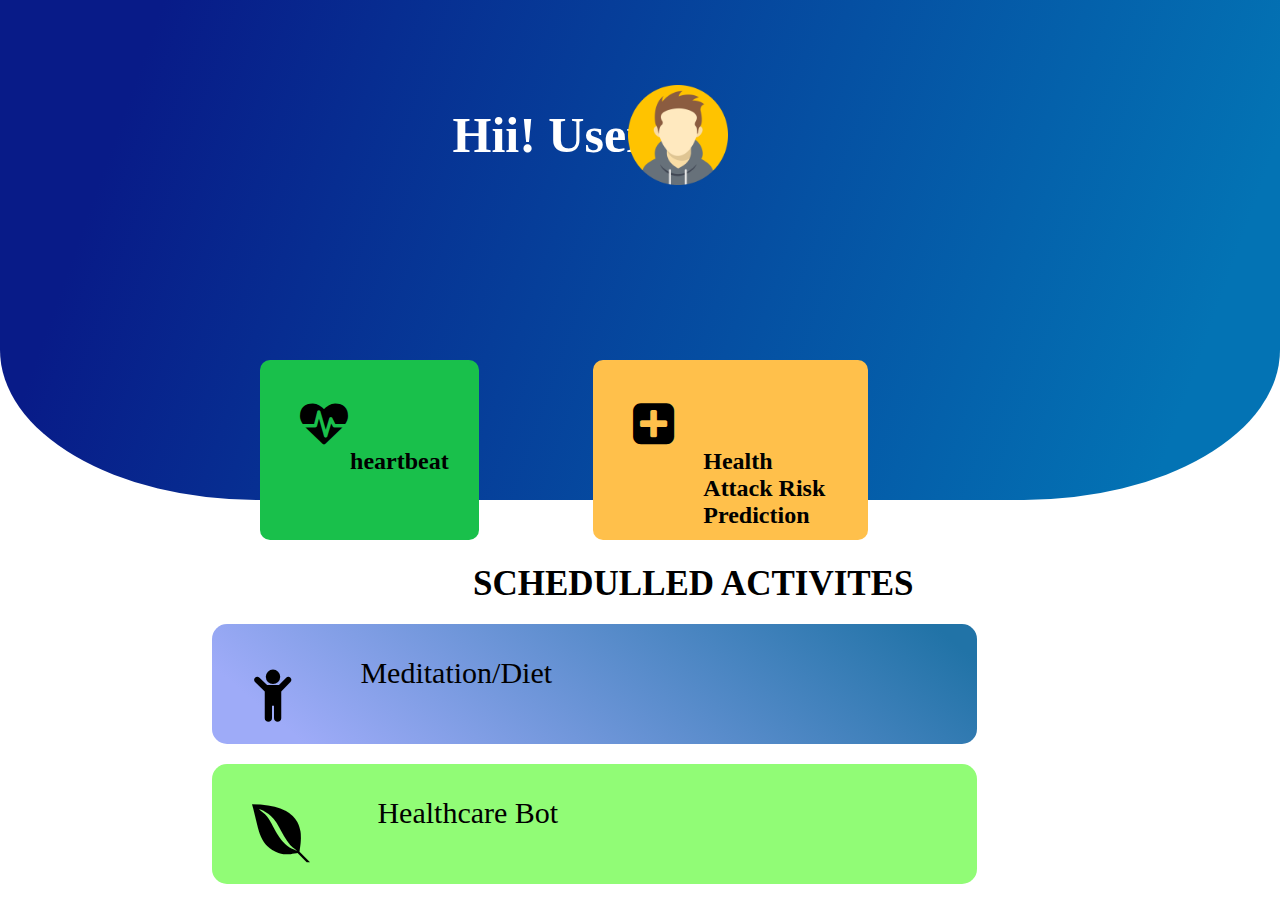
<file: HEALTH/index.html>
<!DOCTYPE html>
<html lang="en">

<head>
    <meta charset="UTF-8">
    <meta http-equiv="X-UA-Compatible" content="IE=edge">
    <meta name="viewport" content="width=device-width, initial-scale=1.0">
    <link rel="stylesheet" href="css/style.css">
    <link rel="stylesheet" href="https://cdnjs.cloudflare.com/ajax/libs/font-awesome/4.7.0/css/font-awesome.min.css">
    <title>Document</title>
</head>

<body>
    <div class="box"></div>
    <h1>Hii! User</h1><a href="https://www.linkedin.com/in/nooruddin-shaikh/"><img src="css/user5.png" alt=""></a>
    <div class="container">
        <div id="box1">
            <a href="comming.html"><i class="fa fa-heartbeat" style="font-size:48px;color:black;"></i></a><br>
            <h2>heartbeat</h2>
        </div>
        <div id="box2">
            <a href="comming.html"><i class="fa fa-plus-square" style="font-size:48px;color:black"></i></a><br>
            <h2>Health Attack Risk Prediction</h2>
        </div>
    </div>
 <section>
     <div class="Activity">
         <h3>SCHEDULLED ACTIVITES</h3>
         <div id="box3">
             <a href="index2.html"><i class="fa fa-child walk" style="font-size:58px;color:black;"></i></a><p id="med">Meditation/Diet</p>
        </div>
        <div id="box4">
            <a href="https://virtual-health-checkup.herokuapp.com/"><i class="fa fa-envira walk" style="font-size:58px;color:black;"></i></a><p id="med">Healthcare Bot</p>
       </div>
     </div>
 </section>
</body>
</html>
</file>
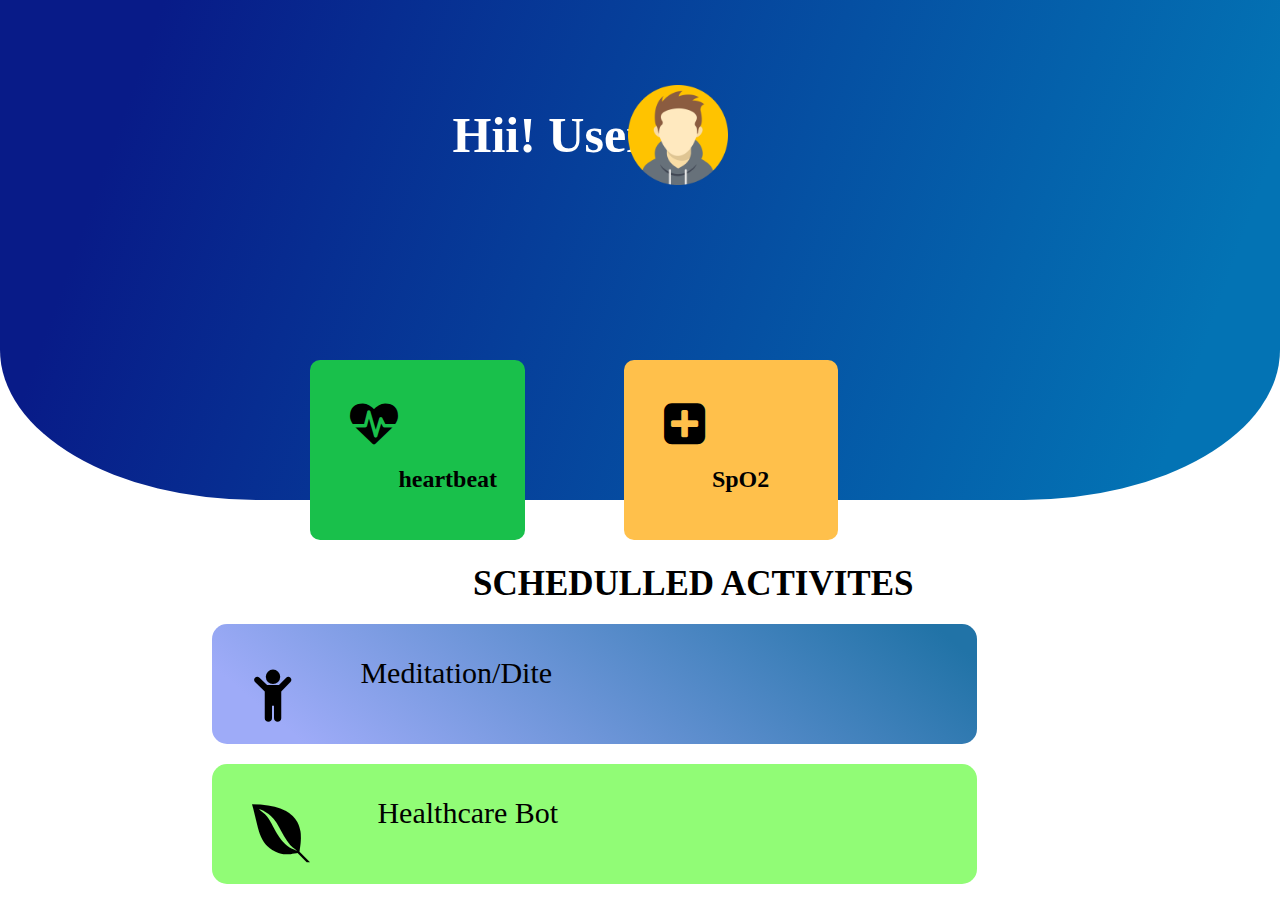
<file: final/HEALTH-main/HEALTH/index.html>
<!DOCTYPE html>
<html lang="en">

<head>
    <meta charset="UTF-8">
    <meta http-equiv="X-UA-Compatible" content="IE=edge">
    <meta name="viewport" content="width=device-width, initial-scale=1.0">
    <link rel="stylesheet" href="css/style.css">
    <link rel="stylesheet" href="https://cdnjs.cloudflare.com/ajax/libs/font-awesome/4.7.0/css/font-awesome.min.css">
    <title>Document</title>
</head>

<body>
    <div class="box"></div>
    <h1>Hii! User</h1><a href="https://www.linkedin.com/in/nooruddin-shaikh/"><img src="css/user5.png" alt=""></a>
    <div class="container">
        <div id="box1">
            <a href="comming.html"><i class="fa fa-heartbeat" style="font-size:48px;color:black;"></i></a><br><br>
            <h2>heartbeat</a></h2>
        </div>
        <div id="box2">
            <a href="comming.html"><i class="fa fa-plus-square" style="font-size:48px;color:black"></i></a><br><br>
            <h2>SpO2</h2>
        </div>
    </div>
 <section>
     <div class="Activity">
         <h3>SCHEDULLED ACTIVITES</h3>
         <div id="box3">
             <a href="https://www.youtube.com/watch?v=uNiJW0KMwf4&ab_channel=FitTak"><i class="fa fa-child walk" style="font-size:58px;color:black;"></i></a><p id="med">Meditation/Dite</p>
        </div>
        <div id="box4">
            <a href="https://virtual-health-checkup.herokuapp.com/"><i class="fa fa-envira walk" style="font-size:58px;color:black;"></i></a><p id="med">Healthcare Bot</p>
       </div>
     </div>
 </section>
</body>
</html>
</file>
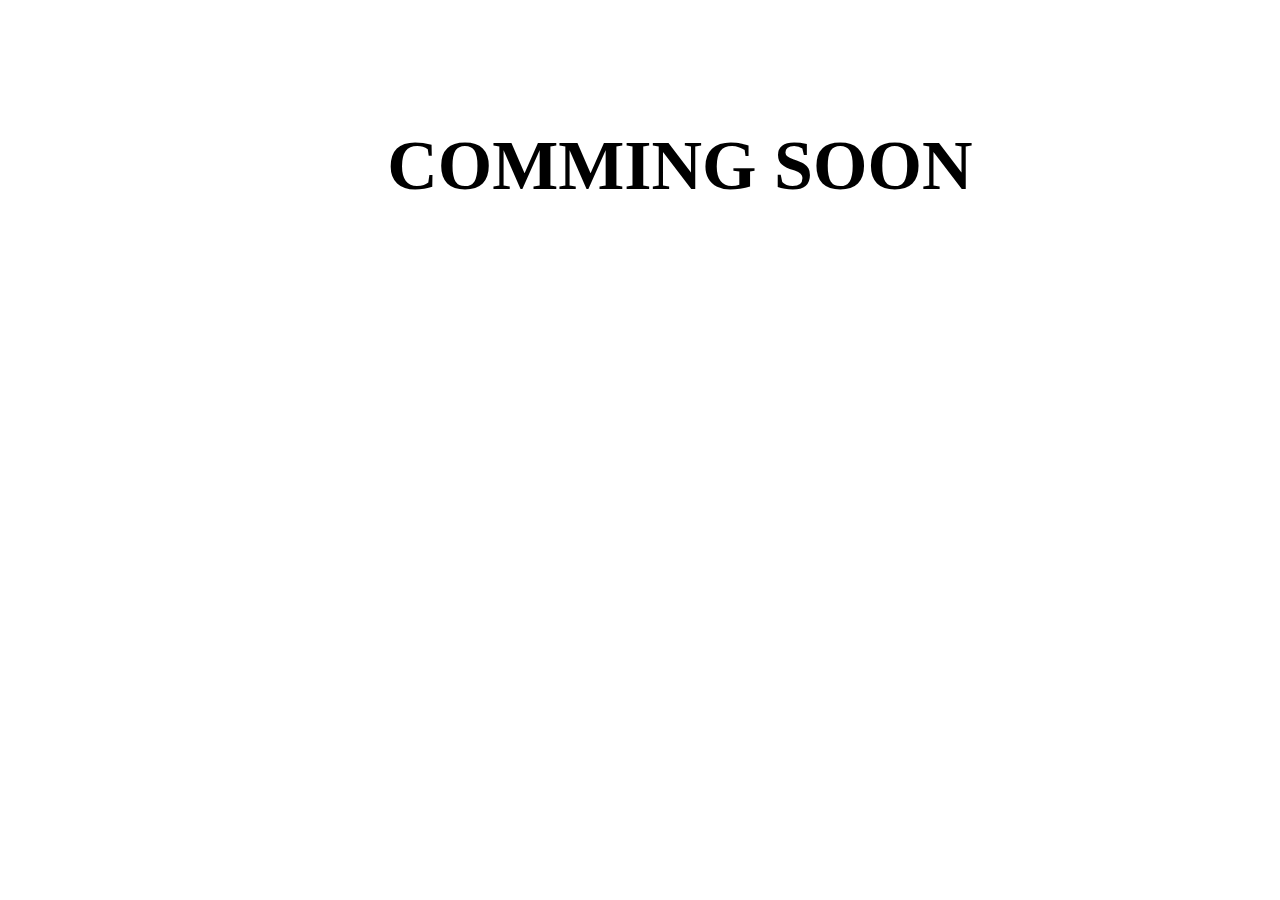
<file: HEALTH/comming.html>
<!DOCTYPE html>
<html lang="en">
<head>
    <meta charset="UTF-8">
    <meta http-equiv="X-UA-Compatible" content="IE=edge">
    <meta name="viewport" content="width=device-width, initial-scale=1.0">
    <link rel="stylesheet" href="css/comming.css">
    <title>Document</title>
</head>
<body>
    <h1 id="main">COMMING SOON</h1>
</body>
</html>
</file>
<file: HEALTH/css/style.css>
*{
    margin: 0;
    padding: 0;
}
.box{
    width:100%;
    height:500px;
    background-color: transparent;
    border-top-left-radius: 20% 30%;
    border-top-right-radius: 20% 30%;
    transform: rotate(180deg);
    position: relative;
    overflow: hidden;
}
.box:after{
    position: absolute;
    content: '';
    width: 100%;
    height: 500px;
    background-image: linear-gradient(109.6deg, rgb(8, 27, 136) 11.2%, rgb(3, 115, 180) 91.1%);
    transform: rotate(180deg);
}
h1{
    position: absolute;
    top: 15%;
    left: 43%;
    transform: translate(-50%,-50%);
    color: #fff;
    font-size: 50px;

}
img{
    height: 100px;
    position: absolute;
    top: 15%;
    left: 53%;
    transform: translate(-50%,-50%);

}
.container{
    position: absolute;
    top: 50%;
    left: 50%;
    transform: translate(-50%,-50%);
    display: flex;
    justify-content: center;
}
#box1{
    margin-right: 15%;
    padding: 40px;
    border-radius: 10px;
    width: 250px;
    height: 100px;
    background-color: rgb(25, 192, 75);
}
#box2{
    margin-right: 20%;
    padding: 40px;
    border-radius: 10px;
    width: 350px;
    height: 100px;
    background-color: rgb(255, 192, 75);
}
a{
    text-decoration: none;

}
.Activity{
    margin-top: 5%;
    margin-left: 3%;
}
h2{
    margin-left: 36%;
}
#box3{
    padding: 10px;
    display: flex;
    margin-top: 20px;
    width: 60%;
    height: 100px;
    background-image: linear-gradient(40deg, rgb(158, 171, 248) 10.2%, rgb(33, 115, 167) 95.1%);
    border-radius: 15px;
    margin-left:14%
}
.walk{
    padding: 30px;
}
#med{
    margin-left: 5%;
    margin-top: 3%;
    font-size: 30px;
}
#box4{
    padding: 10px;
    display: flex;
    margin-top: 20px;
    width: 60%;
    height: 100px;
    background-color: rgb(145, 252, 118);
    border-radius: 15px;
    margin-left:14%
}
.walk{
    padding: 30px;
}
#med{
    margin-left: 5%;
    margin-top: 3%;
    font-size: 30px;
}
#left{
    margin-top: 7%;
    margin-left: 60%;
    font-size: 20PX;
}
#left2{
    margin-top: 7%;
    margin-left: 67%;
    font-size: 20PX;
}
h3{
    font-size: 35px;
    margin-left: 35%;
}
@media screen and (max-width: 393px) {
    h1{
        left: 34%;
        font-size: 25px;
    }
    img{
        left:60%;
        height: 70px;
    }
    .box{
        width:100%;
        height:350px;
        background-color: transparent;
        border-top-left-radius: 20% 20%;
        border-top-right-radius: 20% 20%;
        transform: rotate(180deg);
        position: relative;
        overflow: hidden;
    }
    .box:after{
        position: absolute;
        content: '';
        width: 100%;
        height:500px;
        background-image: linear-gradient(109.6deg, rgb(8, 27, 136) 11.2%, rgb(3, 115, 180) 91.1%);
        transform: rotate(180deg);
    }
    .container{
        position: absolute;
        top: 35%;
        left: 60%;
        transform: translate(-50%,-50%);
        display: flex;
        justify-content: center;
    }
    #box1{
        margin-right: 5%;
        padding: 30px;
        border-radius: 10px;
        width: 90px;
        height: 100px;
        background-color: rgb(25, 192, 75);
    }
    #box2{
        padding: 30px;
        border-radius: 10px;
        width: 120px;
        height: 100px;
        background-color: rgb(255, 192, 75);
    }
    #box3{
        width: 90%;
        height: 60px;
        background-image: linear-gradient(40deg, rgb(158, 171, 248) 10.2%, rgb(33, 115, 167) 95.1%);
        border-radius: 15px;
        margin-left:0%
    }
    #box4{
        width: 90%;
        height: 60px;
        background-image: linear-gradient(40deg, rgb(229, 248, 158) 10.2%, rgb(31, 250, 24) 95.1%);
        border-radius: 15px;
        margin-left:0%
    }
    .walk{
        padding: 10px;
    }
    #med{
        margin-left: 5%;
    }
    h2{
        font-size: 15px;
        text-align: center;
    }
    h3{
        margin-top: 15%;
        margin-left: 17%;
        font-size: 15px;
    }
    
}
</file>
<file: final/HEALTH-main/HEALTH/css/style.css>
*{
    margin: 0;
    padding: 0;
}
.box{
    width:100%;
    height:500px;
    background-color: transparent;
    border-top-left-radius: 20% 30%;
    border-top-right-radius: 20% 30%;
    transform: rotate(180deg);
    position: relative;
    overflow: hidden;
}
.box:after{
    position: absolute;
    content: '';
    width: 100%;
    height: 500px;
    background-image: linear-gradient(109.6deg, rgb(8, 27, 136) 11.2%, rgb(3, 115, 180) 91.1%);
    transform: rotate(180deg);
}
h1{
    position: absolute;
    top: 15%;
    left: 43%;
    transform: translate(-50%,-50%);
    color: #fff;
    font-size: 50px;

}
img{
    height: 100px;
    position: absolute;
    top: 15%;
    left: 53%;
    transform: translate(-50%,-50%);

}
.container{
    position: absolute;
    top: 50%;
    left: 50%;
    transform: translate(-50%,-50%);
    display: flex;
    justify-content: center;
}
#box1{
    margin-right: 15%;
    padding: 40px;
    border-radius: 10px;
    width: 250px;
    height: 100px;
    background-color: rgb(25, 192, 75);
}
#box2{
    margin-right: 20%;
    padding: 40px;
    border-radius: 10px;
    width: 250px;
    height: 100px;
    background-color: rgb(255, 192, 75);
}
a{
    text-decoration: none;

}
.Activity{
    margin-top: 5%;
    margin-left: 3%;
}
h2{
    margin-left: 36%;
}
#box3{
    padding: 10px;
    display: flex;
    margin-top: 20px;
    width: 60%;
    height: 100px;
    background-image: linear-gradient(40deg, rgb(158, 171, 248) 10.2%, rgb(33, 115, 167) 95.1%);
    border-radius: 15px;
    margin-left:14%
}
.walk{
    padding: 30px;
}
#med{
    margin-left: 5%;
    margin-top: 3%;
    font-size: 30px;
}
#box4{
    padding: 10px;
    display: flex;
    margin-top: 20px;
    width: 60%;
    height: 100px;
    background-color: rgb(145, 252, 118);
    border-radius: 15px;
    margin-left:14%
}
.walk{
    padding: 30px;
}
#med{
    margin-left: 5%;
    margin-top: 3%;
    font-size: 30px;
}
#left{
    margin-top: 7%;
    margin-left: 60%;
    font-size: 20PX;
}
#left2{
    margin-top: 7%;
    margin-left: 67%;
    font-size: 20PX;
}
h3{
    font-size: 35px;
    margin-left: 35%;
}
@media screen and (max-width: 393px) {
    h1{
        left: 34%;
        font-size: 25px;
    }
    img{
        left:60%;
        height: 70px;
    }
    .box{
        width:100%;
        height:350px;
        background-color: transparent;
        border-top-left-radius: 20% 20%;
        border-top-right-radius: 20% 20%;
        transform: rotate(180deg);
        position: relative;
        overflow: hidden;
    }
    .box:after{
        position: absolute;
        content: '';
        width: 100%;
        height:500px;
        background-image: linear-gradient(109.6deg, rgb(8, 27, 136) 11.2%, rgb(3, 115, 180) 91.1%);
        transform: rotate(180deg);
    }
    .container{
        position: absolute;
        top: 35%;
        left: 60%;
        transform: translate(-50%,-50%);
        display: flex;
        justify-content: center;
    }
    #box1{
        margin-right: 5%;
        padding: 30px;
        border-radius: 10px;
        width: 90px;
        height: 100px;
        background-color: rgb(25, 192, 75);
    }
    #box2{
        padding: 30px;
        border-radius: 10px;
        width: 120px;
        height: 100px;
        background-color: rgb(255, 192, 75);
    }
    #box3{
        width: 90%;
        height: 60px;
        background-image: linear-gradient(40deg, rgb(158, 171, 248) 10.2%, rgb(33, 115, 167) 95.1%);
        border-radius: 15px;
        margin-left:0%
    }
    #box4{
        width: 90%;
        height: 60px;
        background-image: linear-gradient(40deg, rgb(229, 248, 158) 10.2%, rgb(31, 250, 24) 95.1%);
        border-radius: 15px;
        margin-left:0%
    }
    .walk{
        padding: 10px;
    }
    #med{
        margin-left: 5%;
    }
    h2{
        font-size: 15px;
        text-align: center;
    }
    h3{
        margin-top: 15%;
        margin-left: 17%;
        font-size: 15px;
    }
    
}
</file>
<file: HEALTH/css/comming.css>
h1{
    font-size: 70px;
    margin-top: 10%;
    margin-left: 30%;
}
@media screen and (max-width: 400px) {
    h1{
        font-size: 20px;
        margin-top: 50%;
        margin-left: 30%;
    }
}
</file>
